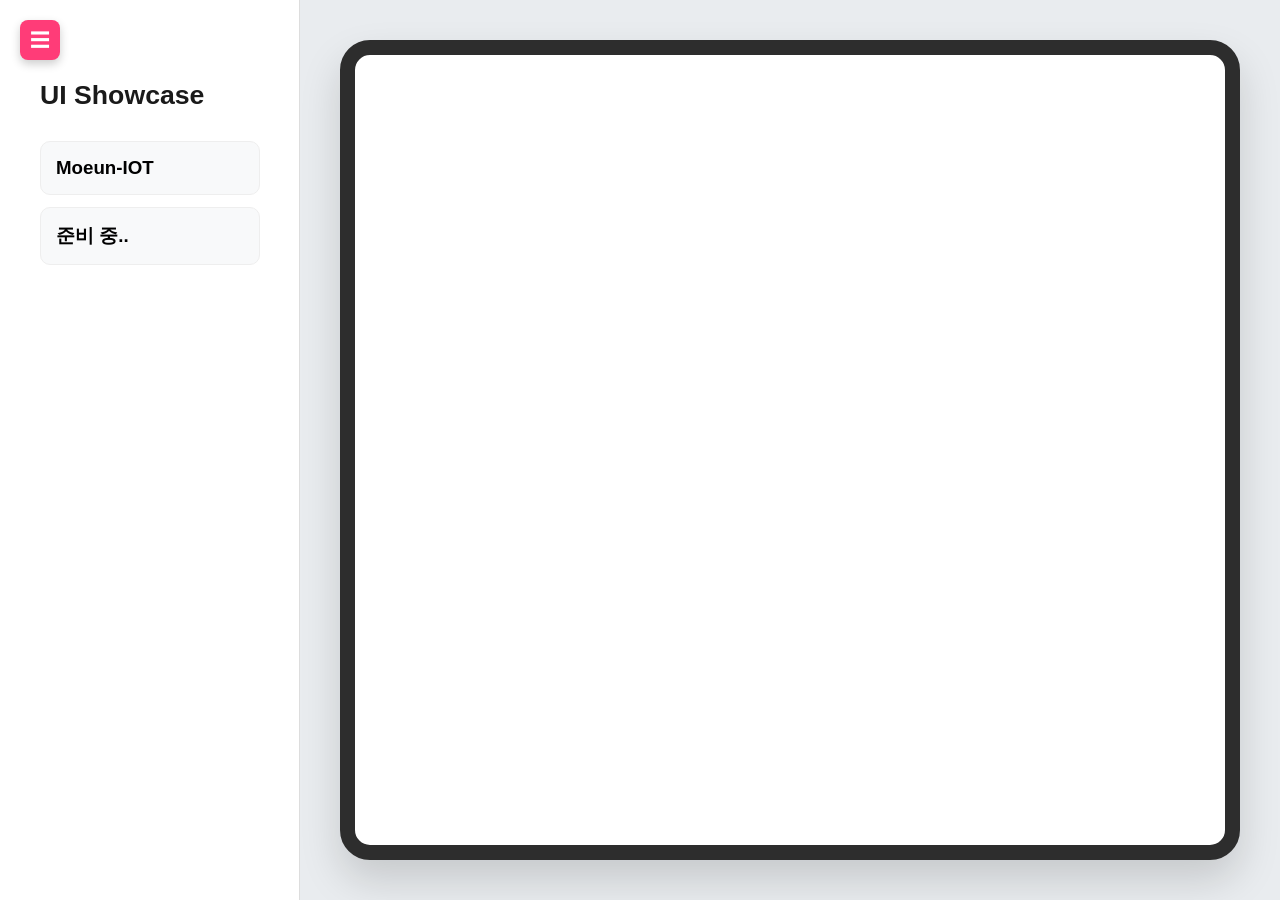
<file: index.html>
<!DOCTYPE html>
<html lang="ko">
<head>
    <meta charset="UTF-8">
    <title>taeja87th | Tablet Showcase</title>
    <style>
        * { box-sizing: border-box; margin: 0; padding: 0; }
        body { font-family: 'Pretendard', sans-serif; background-color: #f0f2f5; height: 100vh; overflow: hidden; }

        /* 1. 컨테이너 레이아웃 */
        .container {
            display: grid;
            grid-template-columns: 300px 1fr;
            height: 100vh;
            transition: grid-template-columns 0.4s ease;
            position: relative;
        }
        .container.collapsed {
            grid-template-columns: 0px 1fr;
        }

        /* 2. 햄버거 버튼 (메뉴 외부로 분리) */
        .btn-toggle {
            position: absolute; top: 20px; left: 20px; /* 고정 위치 */
            width: 40px; height: 40px;
            background: #ff3c78; color: white;
            border-radius: 8px; cursor: pointer;
            display: flex; align-items: center; justify-content: center;
            font-size: 20px; z-index: 1000;
            box-shadow: 0 4px 10px rgba(0,0,0,0.2);
            transition: left 0.4s ease;
        }
        .container.collapsed .btn-toggle { left: 20px; } /* 닫혀있어도 고정 */

        /* 3. 왼쪽 메뉴 */
        .left-side { 
            background: #ffffff; border-right: 1px solid #ddd; 
            overflow: hidden; position: relative;
        }
        .menu-content { width: 300px; padding: 80px 40px 40px 40px; } /* 상단에 버튼을 위한 패딩 추가 */

        .title { font-size: 20pt; font-weight: 800; margin-bottom: 30px; color: #1a1a1a; }
        .ui-item {
            padding: 15px; border-radius: 10px; margin-bottom: 12px;
            background: #f8f9fa; cursor: pointer; transition: 0.2s;
            border: 1px solid #eee;
        }
        .ui-item:hover, .ui-item.active { background: #fff1f5; border: 1px solid #ff3c78; }

        /* 4. 오른쪽 태블릿 영역 */
        .right-side { 
            display: flex; align-items: center; justify-content: center;
            padding: 40px; background-color: #e9ecef;
            overflow: hidden;
        }
        .tablet-frame {
            width: 100%; height: 100%;
            border: 15px solid #2d2d2d;
            border-radius: 30px;
            background: #fff;
            position: relative;
            box-shadow: 0 20px 40px rgba(0,0,0,0.15);
            overflow: hidden;
        }
        .screen { width: 100%; height: 100%; border: none; }
    </style>
</head>
<body>

<div class="container" id="container">
    <div class="btn-toggle" onclick="toggleMenu()">☰</div>

    <div class="left-side">
        <div class="menu-content">
            <div class="title">UI Showcase</div>
            <div class="ui-list">
                <div class="ui-item" onclick="loadUI(this, './Moeun-IOT/index.html')"><h3>Moeun-IOT</h3></div>
                <div class="ui-item" onclick="loadUI(this, 'https://example.com/demo2')"><h3>준비 중..</h3></div>
            </div>
        </div>
    </div>

    <div class="right-side">
        <div class="tablet-frame">
            <iframe id="frame" class="screen" src="about:blank"></iframe>
        </div>
    </div>
</div>

<script>
    function toggleMenu() {
        const container = document.getElementById('container');
        const btn = document.querySelector('.btn-toggle');
        container.classList.toggle('collapsed');
        
        // 버튼 텍스트 변경
        btn.innerHTML = container.classList.contains('collapsed') ? '➔' : '☰';
    }

    function loadUI(el, url) {
        document.querySelectorAll('.ui-item').forEach(i => i.classList.remove('active'));
        el.classList.add('active');
        document.getElementById('frame').src = url;
    }
</script>
</body>
</html>
</file>
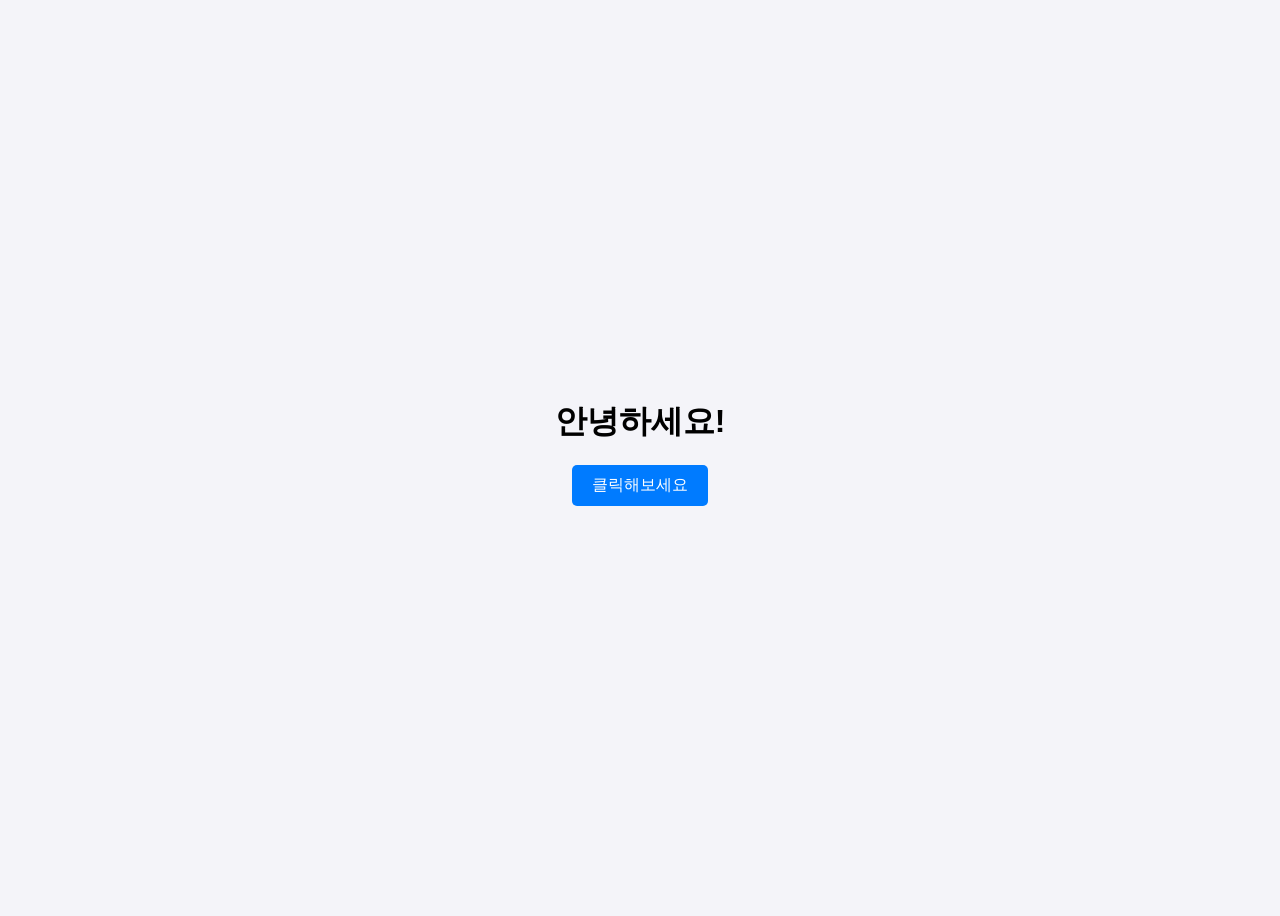
<file: Moeun-IOT/index.html>
<!DOCTYPE html>
<html lang="ko">
<head>
    <meta charset="UTF-8">
    <title>나의 첫 샘플 페이지</title>
    <link rel="stylesheet" href="style.css">
</head>
<body>
    <h1>안녕하세요!</h1>
    <button id="clickBtn">클릭해보세요</button>
    <p id="message"></p>

    <script src="script.js"></script>
</body>
</file>
<file: Moeun-IOT/style.css>
body {
    display: flex;
    flex-direction: column;
    align-items: center;
    justify-content: center;
    height: 100vh;
    font-family: sans-serif;
    background-color: #f4f4f9;
}

button {
    padding: 10px 20px;
    font-size: 16px;
    cursor: pointer;
    background-color: #007bff;
    color: white;
    border: none;
    border-radius: 5px;
}
</file>
